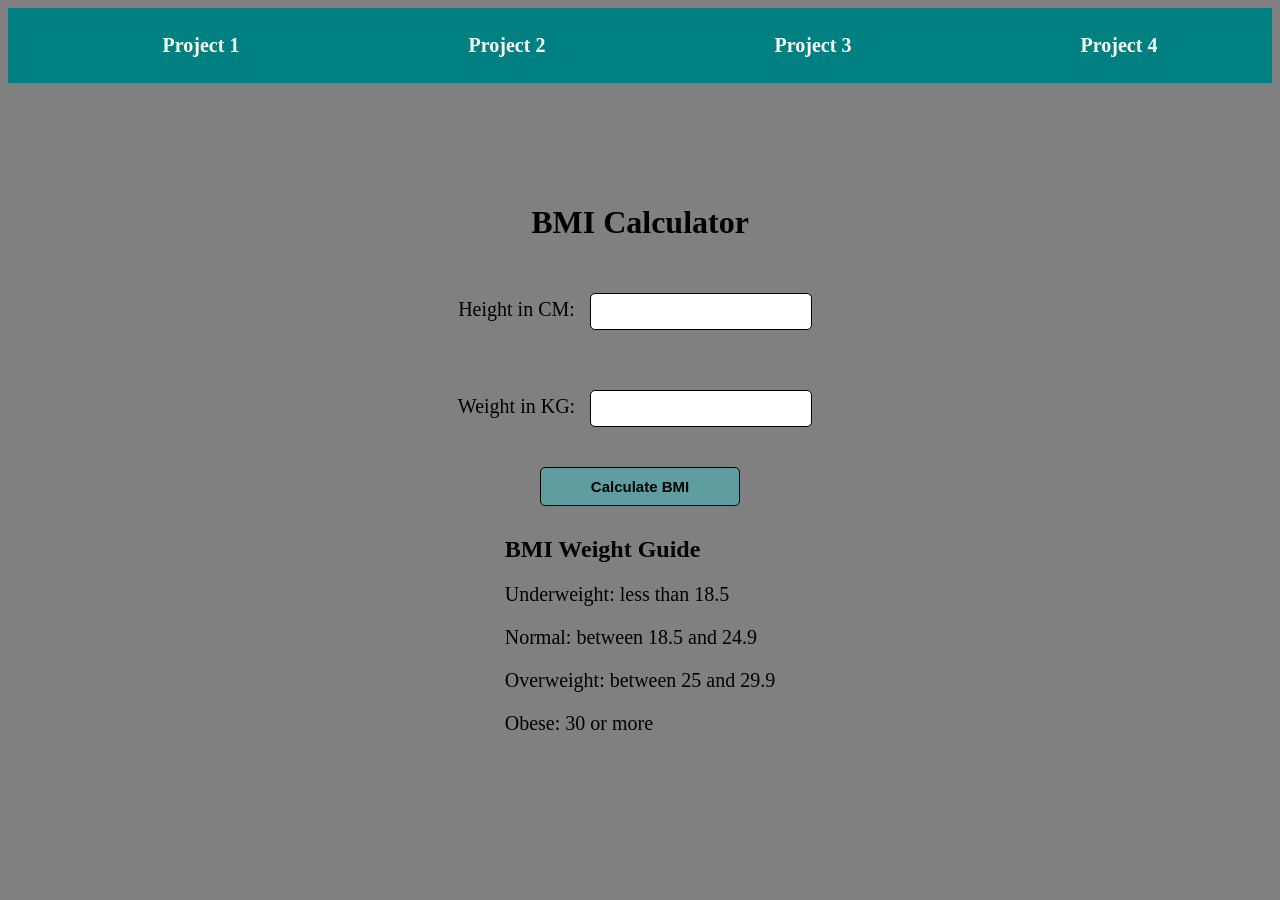
<file: index2.html>
<!DOCTYPE html>
<html lang="en">
<head>
    <meta charset="UTF-8">
    <meta name="viewport" content="width=device-width, initial-scale=1.0">
    <title>Document</title>
    <link rel="stylesheet" href="style2.css">
</head>
<body>
    <nav>
        <ul>
            <li><a href="index.html" target="_blank">Project 1</a></li>
            <li><a href="index2.html">Project 2</a></li>
            <li><a href="index3.html" target="_blank">Project 3</a></li>
            <li><a href="./project4/index4.html" target="_blank">Project 4</a></li>
        </ul>
    </nav>
    <div class="container">
        <h1>BMI Calculator</h1>
        <form action="">
            <p><label for="">Height in CM: </label><input type="text" id="height" required></p>
            <p><label for="">Weight in KG: </label><input type="text" id="weight" required></p>
            <button type="submit">Calculate BMI</button>
            <div class="result"></div>
            <div class="weight-guide">
                <h2>BMI Weight Guide</h2>
                <p>Underweight: less than 18.5</p>
                <p>Normal: between 18.5 and 24.9</p>
                <p>Overweight: between 25 and 29.9</p>
                <p>Obese: 30 or more</p>
            </div>
        </form>
    </div>

    <script src="index2.js"></script>
</body>
</html>
</file>
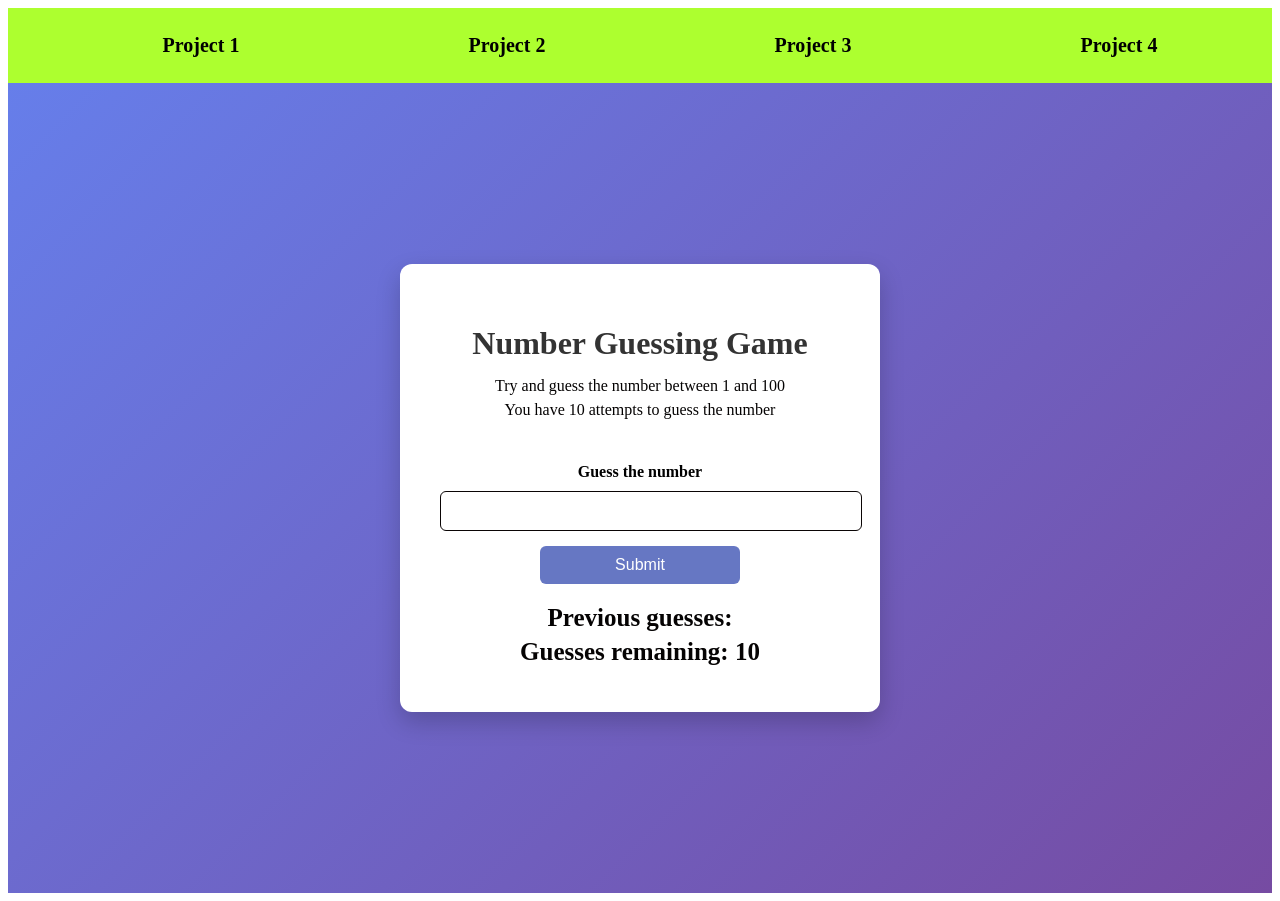
<file: project4/index4.html>
<!doctype html>
<html lang="en">
  <head>
    <meta charset="UTF-8" />
    <meta name="viewport" content="width=device-width, initial-scale=1.0" />
    <title>Document</title>
    <link rel="stylesheet" href="./index4.css" />
  </head>
  <body>
    <nav>
      <ul>
        <li><a href="../index.html" target="_blank">Project 1</a></li>
        <li><a href="../index2.html" target="_blank">Project 2</a></li>
        <li><a href="../index3.html">Project 3</a></li>
        <li><a href="#">Project 4</a></li>
      </ul>
    </nav>

    <div class="main">
      <div id="wrapper">
        <h1>Number Guessing Game</h1>
        <p>Try and guess the number between 1 and 100</p>
        <p>You have 10 attempts to guess the number</p>
        <br />
        <form class="form">
          <label for="guessField" id="guess">Guess the number</label>
          <input type="text" id="guessField" class="guessField" />
          <input type="submit" value="Submit" id="guessSubmit" />
        </form>

        <div class="result">
          <p>Previous guesses: <span class="gusses"></span></p>
          <p>Guesses remaining: <span class="remaining">10</span></p>
          <p class="lowOrHi"></p>
        </div>
      </div>
    </div>

    <script src="./index4.js"></script>
  </body>
</html>
</file>
<file: style2.css>
body{
    background-color: gray;
}
nav{
    width: 100%;
    display: flex;
    justify-content: center;
    background-color: teal;
}
ul{
    width: 100%;
    display: flex;
    justify-content: space-around;
}
li{
    list-style: none;
    padding: 10px;
}
a{
    text-decoration: none;
    color: white;
    font-size: 20px;
    font-weight: bold;
}
li a:hover{
    color: black;
}

.container{
    width: 100%;
    display: flex;
    flex-direction: column;
    justify-content: center;
    align-items: center;
    margin-top: 100px;
}

p{
    font-size: 20px;
}

form{
    display: flex;
    flex-direction: column;
    align-items: center;
}

input{
    padding: 10px;
    margin: 10px;
    width: 200px;
    border-radius: 5px;
    border: 1px solid black;
}

button{
    padding: 10px;
    margin: 10px auto;
    width: 200px;
    font-size: 15px;
    border-radius: 5px;
    border: 1px solid black;
    background-color: cadetblue;
    color: black;
    font-weight: bold;
    cursor: pointer;
    display: block;
}

button:hover{
    background-color: teal;
    color: white;
}
</file>
<file: project4/index4.css>
.main{
    height: 90vh;
    display: flex;
    justify-content: center;
    align-items: center;
    background: linear-gradient(135deg, #667eea, #764ba2);
}

nav{
    width: 100%;
    display: flex;
    justify-content: center;
    background-color: greenyellow;
}
ul{
    width: 100%;
    display: flex;
    justify-content: space-around;
}
li{
    list-style: none;
    padding: 10px;
}
a{
    text-decoration: none;
    color: black;
    font-size: 20px;
    font-weight: bolder;
}
li a:hover{
    color: red;
}

#wrapper{
    background: white;
    padding: 40px;
    width: 400px;
    text-align: center;
    border-radius: 12px;
    box-shadow: 0 10px 25px rgba(0,0,0,0.2);
}

#wrapper h1{
    margin-bottom: 15px;
    color: #333;
}

#wrapper p{
    margin: 6px 0;
    color: #050303;
}

.form{
    margin-top: 20px;
}

#guess{
    display: block;
    font-weight: bold;
    margin-bottom: 10px;
}

.guessField{
    width: 100%;
    padding: 10px;
    font-size: 16px;
    border-radius: 6px;
    border: 1px solid #0a0505;
    margin-bottom: 15px;
}

#guessSubmit{
    width: 50%;
    padding: 10px;
    font-size: 16px;
    border: none;
    border-radius: 6px;
    background: #6677c3;
    color: white;
    cursor: pointer;
    transition: 0.3s;
}

#guessSubmit:hover{
    background: #5563d1;
}

.result{
    margin-top: 20px;
}

.result p{
    margin: 8px 0;
    font-size: 25px;
    font-weight: bold;
    color: black;
}

.lowOrHi{
    margin-top: 10px;
    font-weight: bold;
    color: #0c0711;
}
#newGame {
  cursor: pointer;
}
</file>
